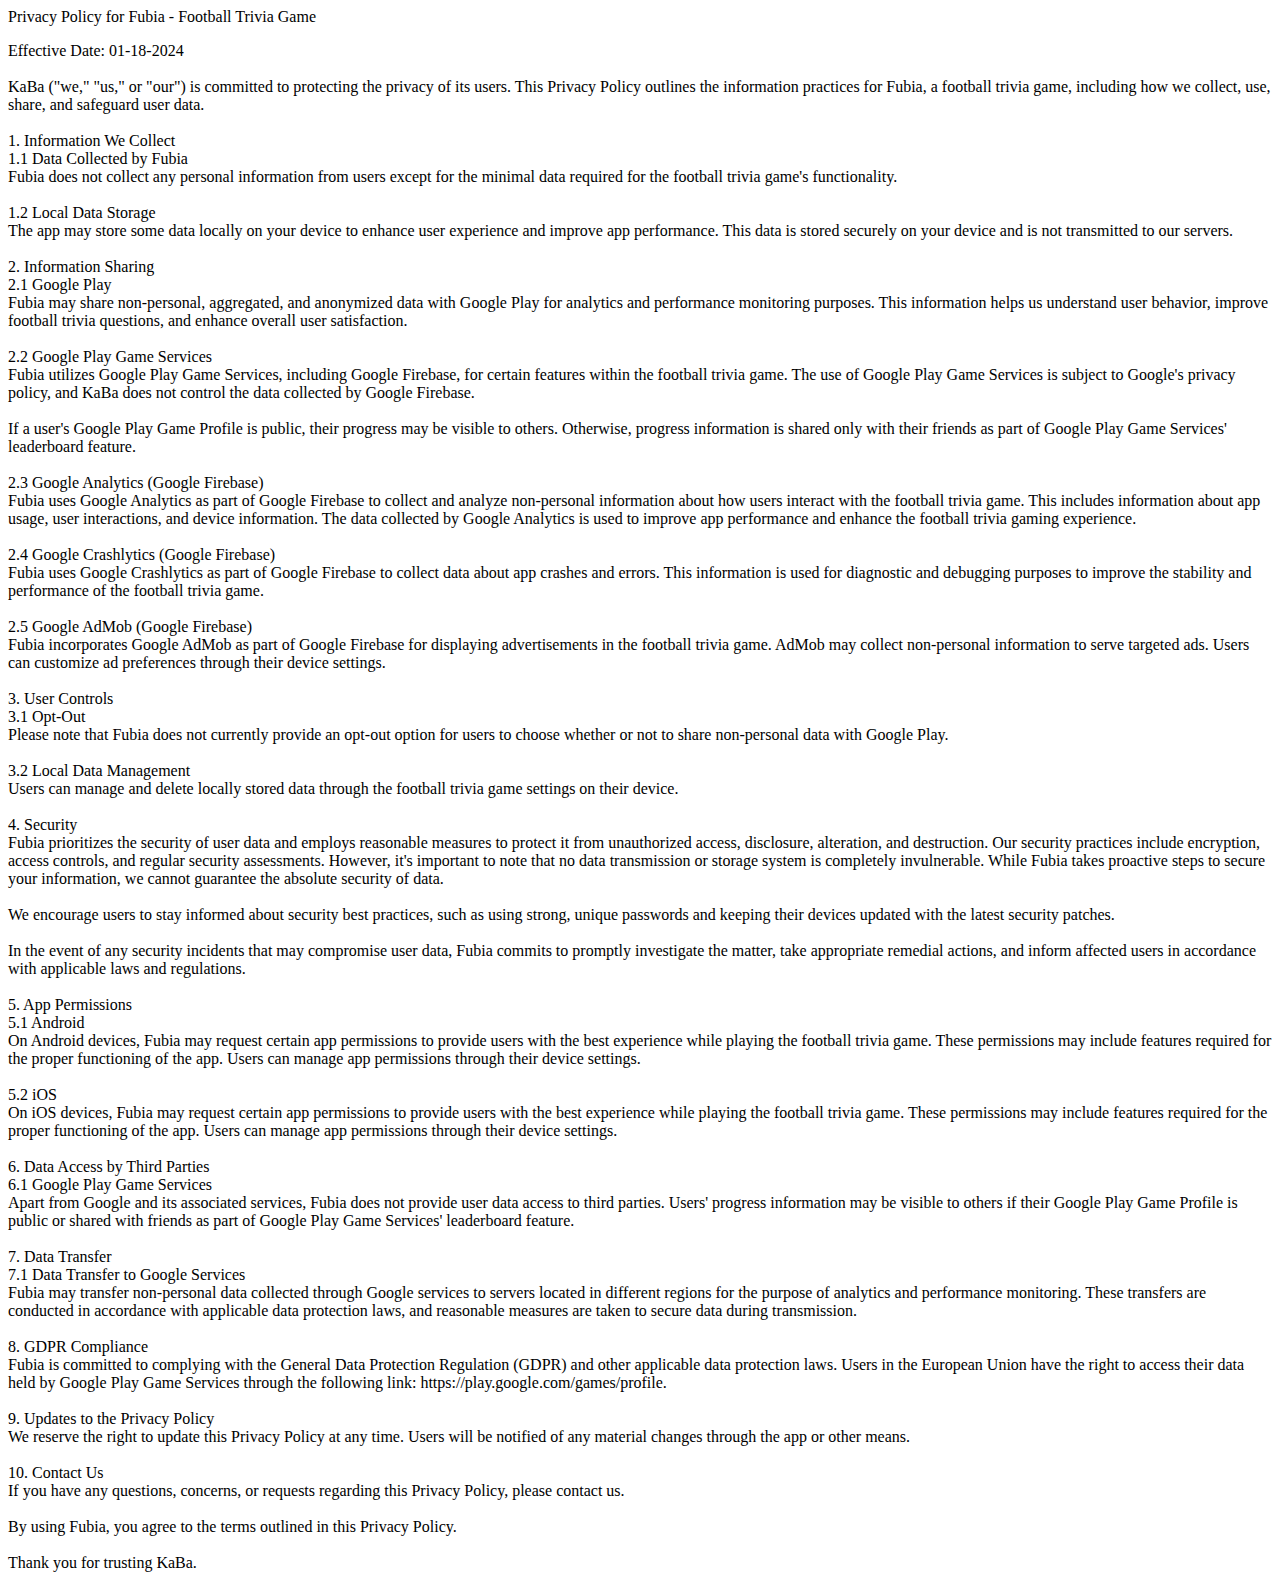
<file: privacy.html>
<header>
    <meta name="viewport" content="width=device-width, initial-scale=1.0">
</header>
<body>
    <p>Privacy Policy for Fubia - Football Trivia Game</p>

    <p> Effective Date: 01-18-2024<br />
     <br />
     KaBa (&quot;we,&quot; &quot;us,&quot; or &quot;our&quot;) is committed to protecting the privacy of its users. This Privacy Policy outlines the information practices for Fubia, a football trivia game, including how we collect, use, share, and safeguard user data.<br />
     <br />
     1. Information We Collect<br />
     1.1 Data Collected by Fubia<br />
     Fubia does not collect any personal information from users except for the minimal data required for the football trivia game's functionality.<br />
     <br />
     1.2 Local Data Storage<br />
     The app may store some data locally on your device to enhance user experience and improve app performance. This data is stored securely on your device and is not transmitted to our servers.<br />
     <br />
     2. Information Sharing<br />
     2.1 Google Play<br />
     Fubia may share non-personal, aggregated, and anonymized data with Google Play for analytics and performance monitoring purposes. This information helps us understand user behavior, improve football trivia questions, and enhance overall user satisfaction.<br />
     <br />
     2.2 Google Play Game Services<br />
     Fubia utilizes Google Play Game Services, including Google Firebase, for certain features within the football trivia game. The use of Google Play Game Services is subject to Google's privacy policy, and KaBa does not control the data collected by Google Firebase.<br />
     <br />
     If a user's Google Play Game Profile is public, their progress may be visible to others. Otherwise, progress information is shared only with their friends as part of Google Play Game Services' leaderboard feature.<br />
     <br />
     2.3 Google Analytics (Google Firebase)<br />
     Fubia uses Google Analytics as part of Google Firebase to collect and analyze non-personal information about how users interact with the football trivia game. This includes information about app usage, user interactions, and device information. The data collected by Google Analytics is used to improve app performance and enhance the football trivia gaming experience.<br />
     <br />
     2.4 Google Crashlytics (Google Firebase)<br />
     Fubia uses Google Crashlytics as part of Google Firebase to collect data about app crashes and errors. This information is used for diagnostic and debugging purposes to improve the stability and performance of the football trivia game.<br />
     <br />
     2.5 Google AdMob (Google Firebase)<br />
     Fubia incorporates Google AdMob as part of Google Firebase for displaying advertisements in the football trivia game. AdMob may collect non-personal information to serve targeted ads. Users can customize ad preferences through their device settings.<br />
     <br />
     3. User Controls<br />
     3.1 Opt-Out<br />
     Please note that Fubia does not currently provide an opt-out option for users to choose whether or not to share non-personal data with Google Play.<br />
     <br />
     3.2 Local Data Management<br />
     Users can manage and delete locally stored data through the football trivia game settings on their device.<br />
     <br />
     4. Security<br />
     Fubia prioritizes the security of user data and employs reasonable measures to protect it from unauthorized access, disclosure, alteration, and destruction. Our security practices include encryption, access controls, and regular security assessments. However, it's important to note that no data transmission or storage system is completely invulnerable. While Fubia takes proactive steps to secure your information, we cannot guarantee the absolute security of data.<br />
     <br />
     We encourage users to stay informed about security best practices, such as using strong, unique passwords and keeping their devices updated with the latest security patches.<br />
     <br />
     In the event of any security incidents that may compromise user data, Fubia commits to promptly investigate the matter, take appropriate remedial actions, and inform affected users in accordance with applicable laws and regulations.<br />
     <br />
     5. App Permissions<br />
     5.1 Android<br />
     On Android devices, Fubia may request certain app permissions to provide users with the best experience while playing the football trivia game. These permissions may include features required for the proper functioning of the app. Users can manage app permissions through their device settings.<br />
     <br />
     5.2 iOS<br />
     On iOS devices, Fubia may request certain app permissions to provide users with the best experience while playing the football trivia game. These permissions may include features required for the proper functioning of the app. Users can manage app permissions through their device settings.<br />
     <br />
     6. Data Access by Third Parties<br />
     6.1 Google Play Game Services<br />
     Apart from Google and its associated services, Fubia does not provide user data access to third parties. Users' progress information may be visible to others if their Google Play Game Profile is public or shared with friends as part of Google Play Game Services' leaderboard feature.<br />
     <br />
     7. Data Transfer<br />
     7.1 Data Transfer to Google Services<br />
     Fubia may transfer non-personal data collected through Google services to servers located in different regions for the purpose of analytics and performance monitoring. These transfers are conducted in accordance with applicable data protection laws, and reasonable measures are taken to secure data during transmission.<br />
     <br />
     8. GDPR Compliance<br />
     Fubia is committed to complying with the General Data Protection Regulation (GDPR) and other applicable data protection laws. Users in the European Union have the right to access their data held by Google Play Game Services through the following link: https://play.google.com/games/profile.<br />
     <br />
     9. Updates to the Privacy Policy<br />
     We reserve the right to update this Privacy Policy at any time. Users will be notified of any material changes through the app or other means.<br />
     <br />
     10. Contact Us<br />
     If you have any questions, concerns, or requests regarding this Privacy Policy, please contact us.<br />
     <br />
     By using Fubia, you agree to the terms outlined in this Privacy Policy.<br />
     <br />
     Thank you for trusting KaBa.</p>
</body>
</file>
